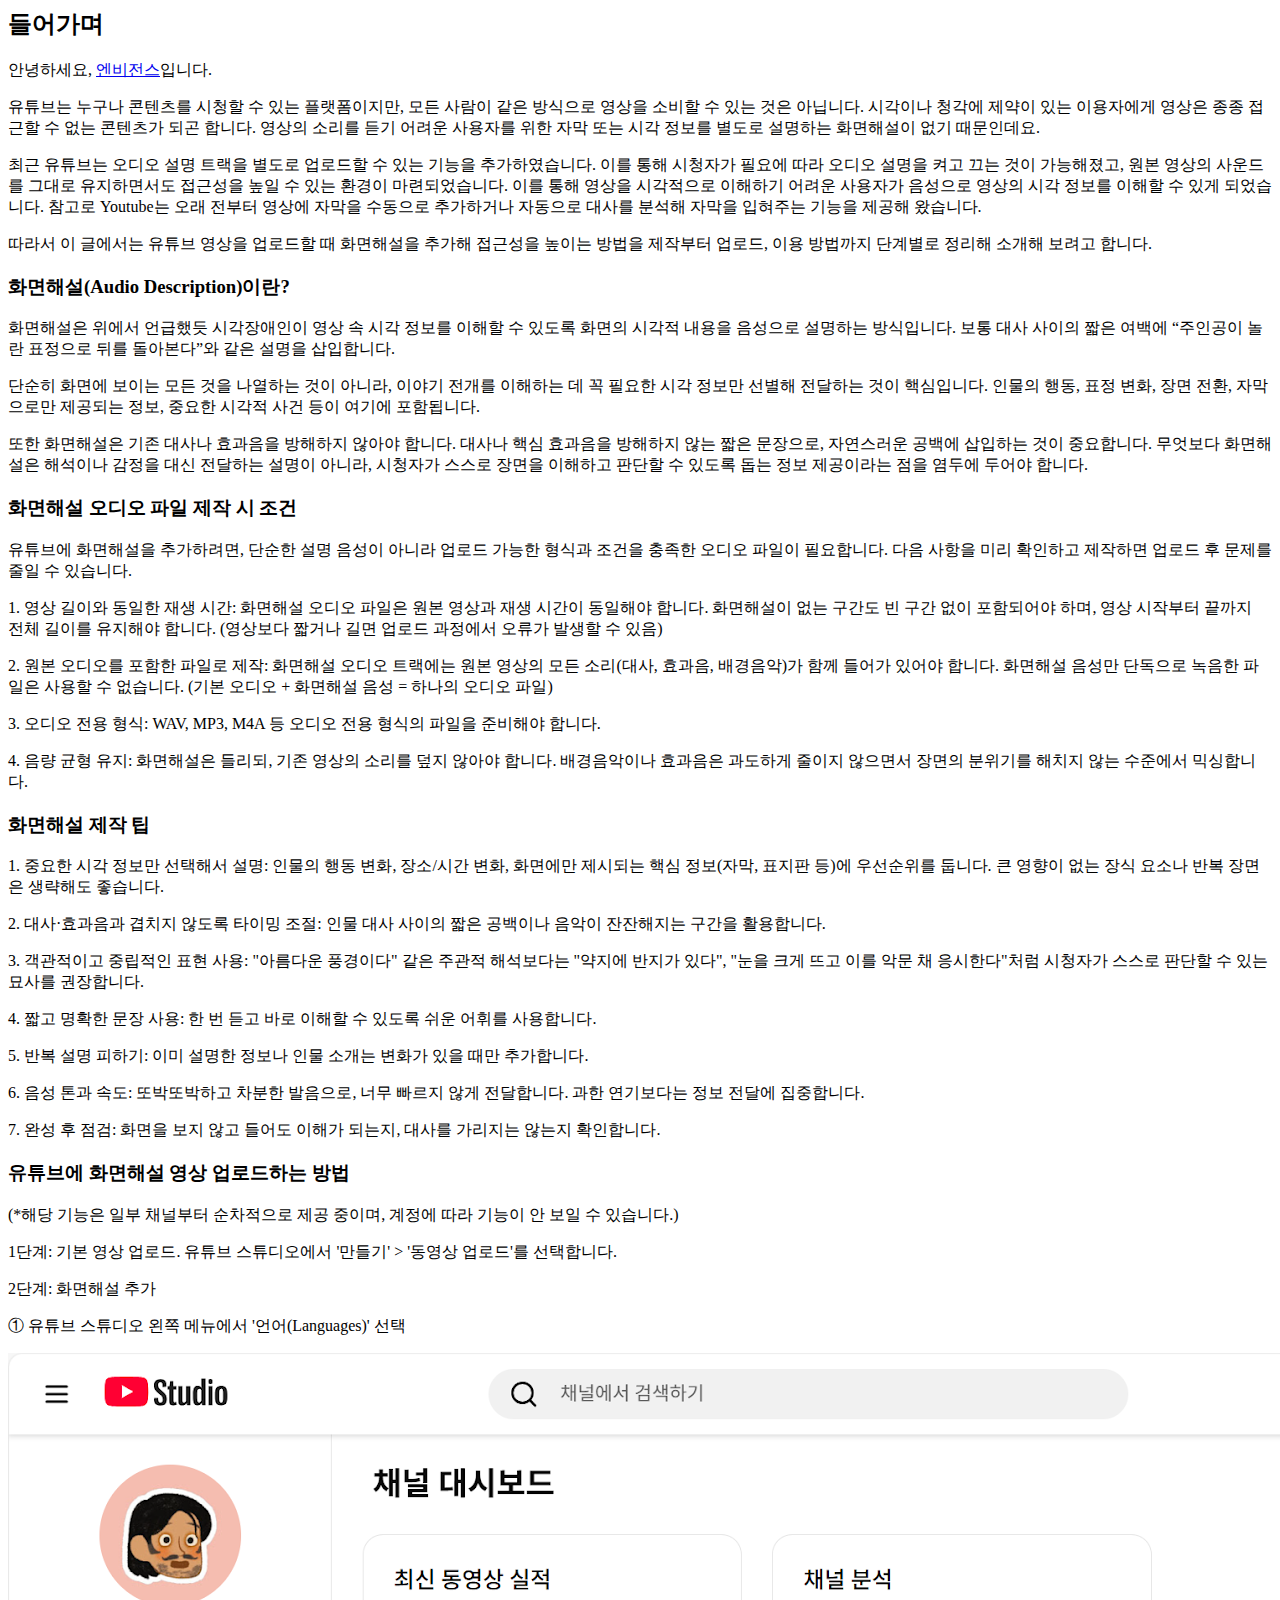
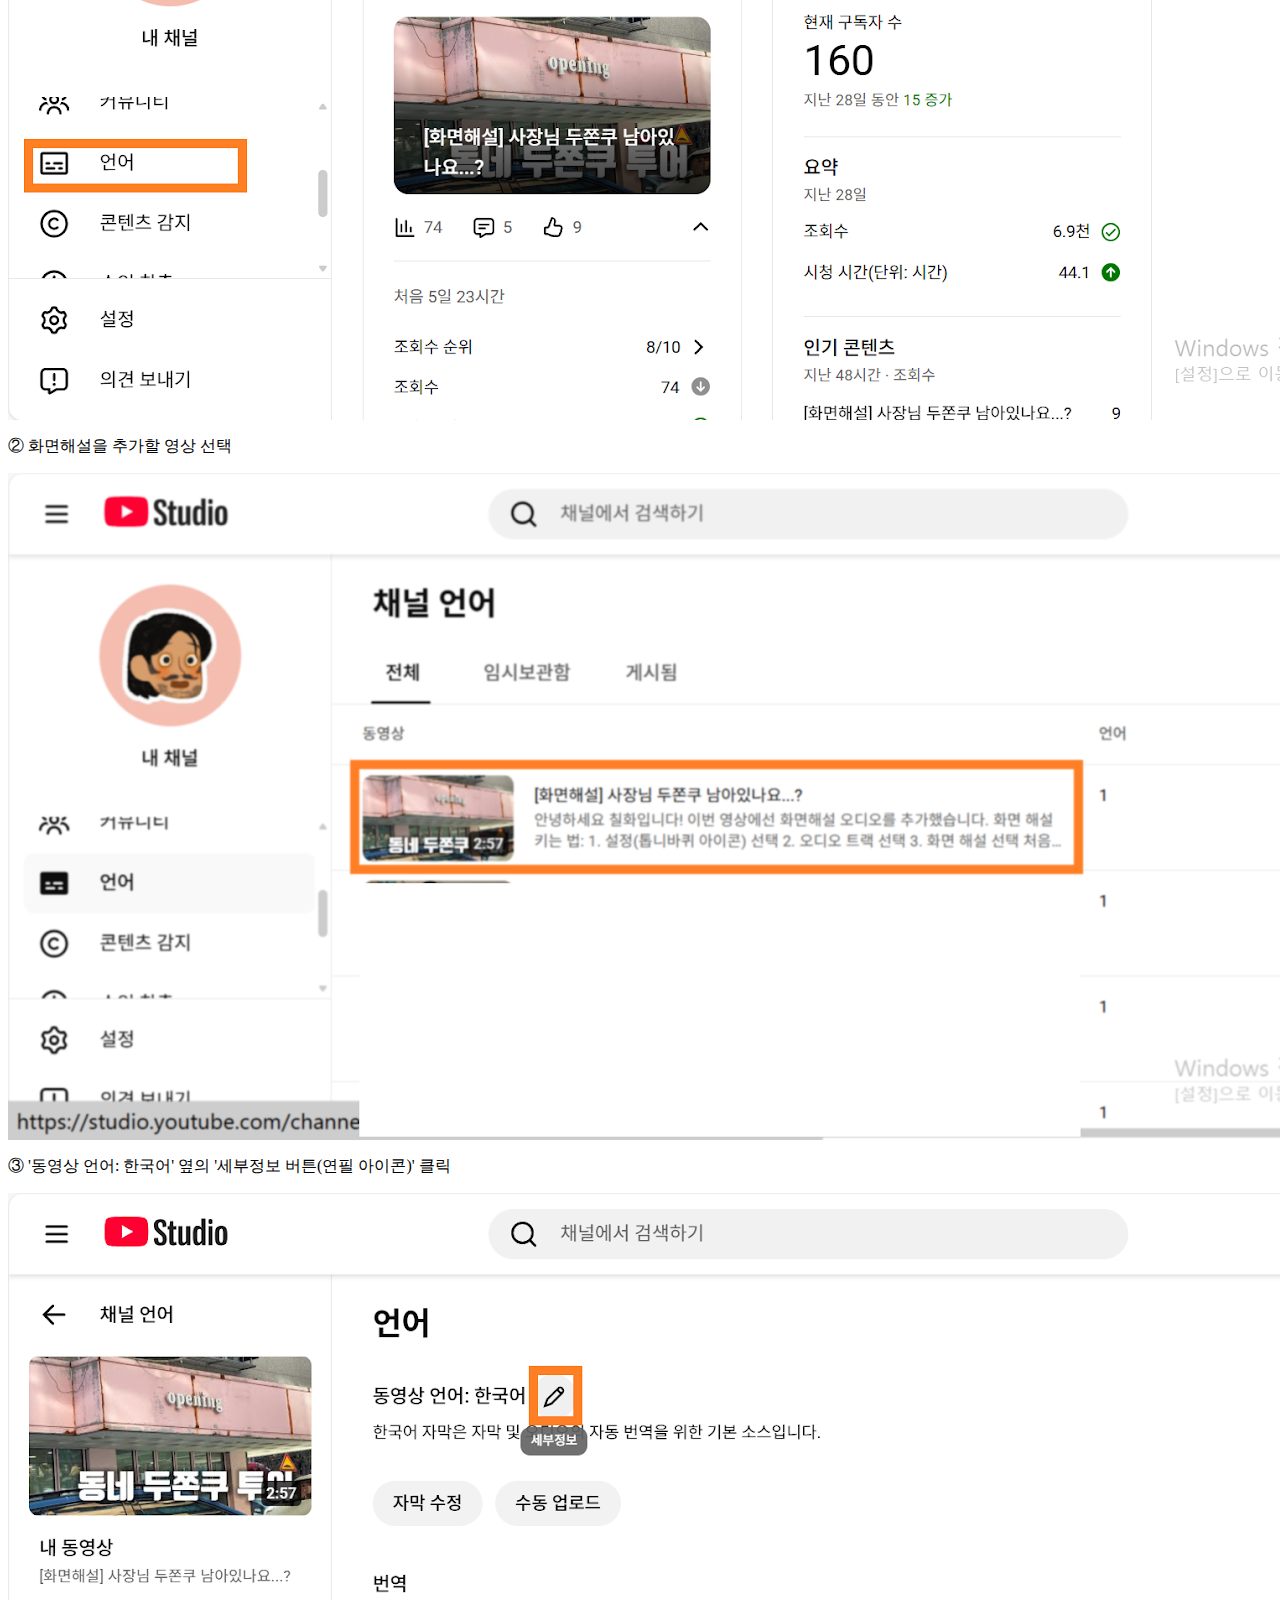
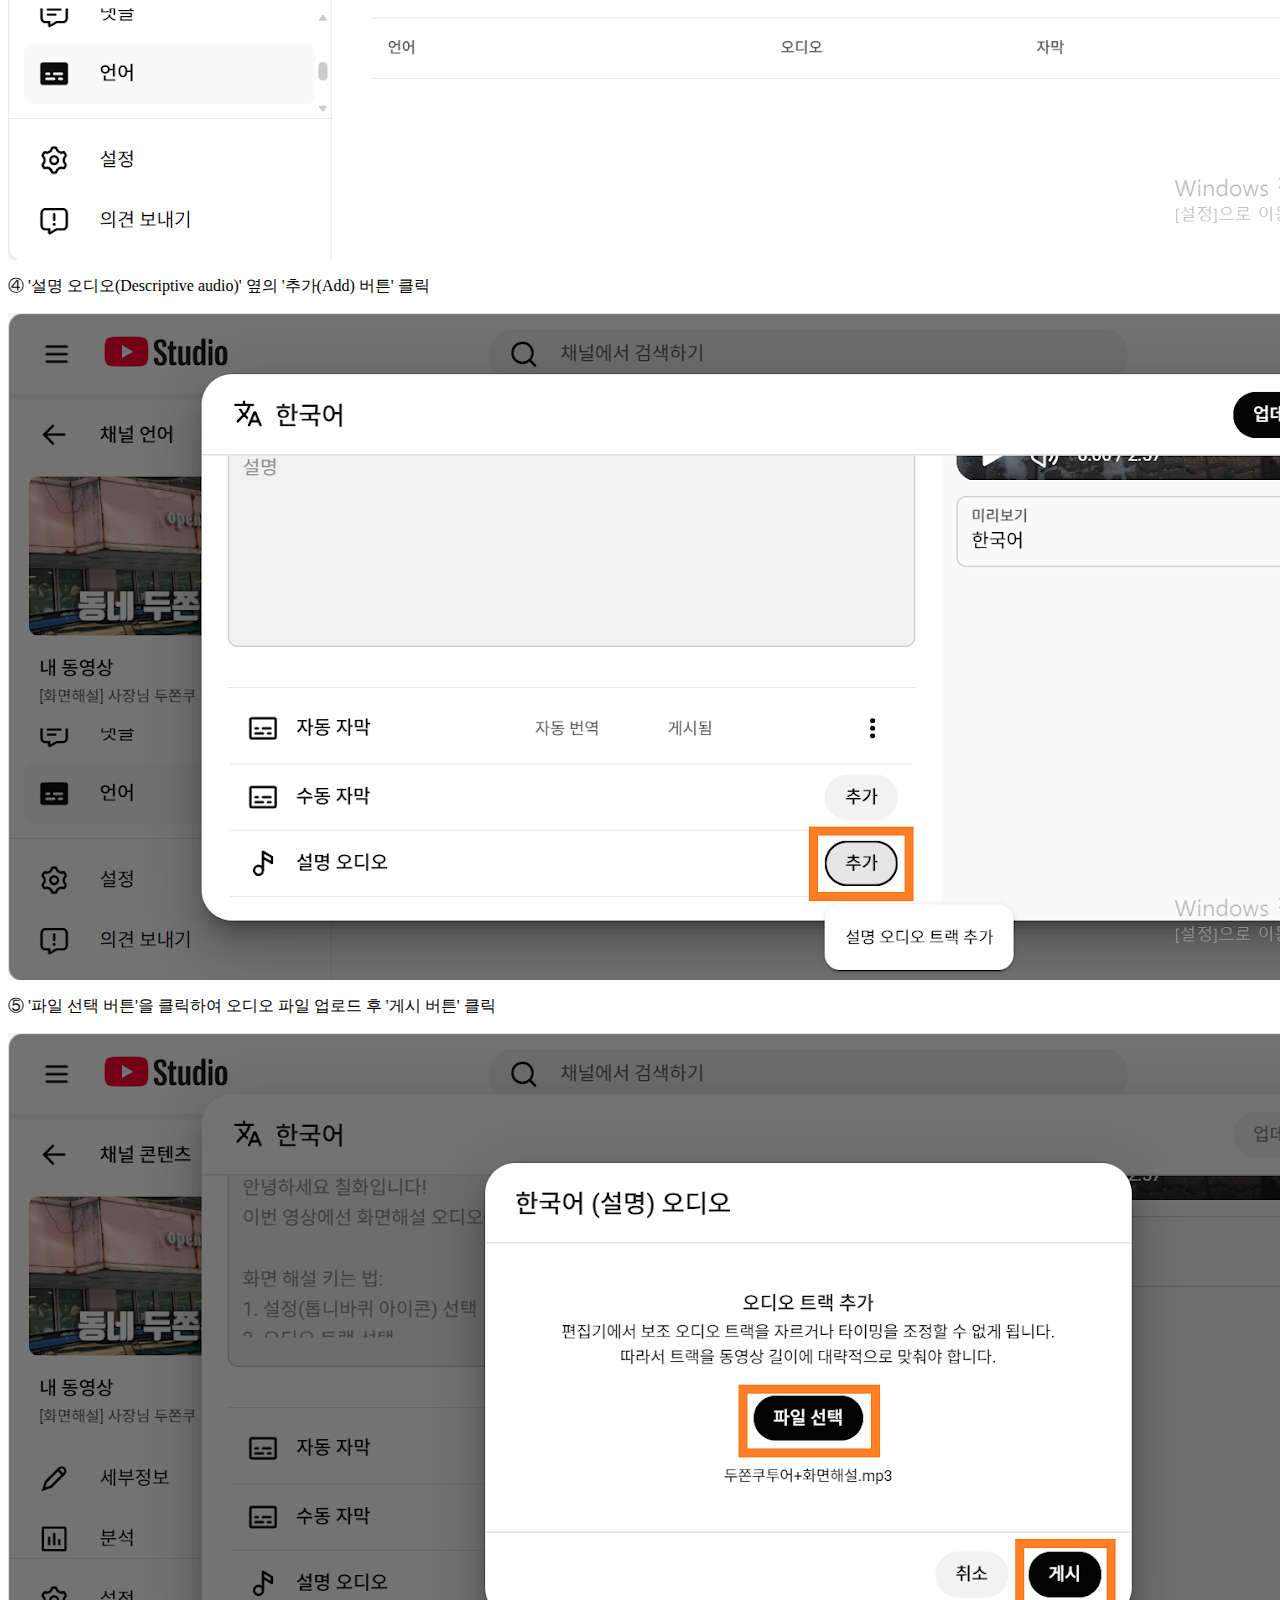
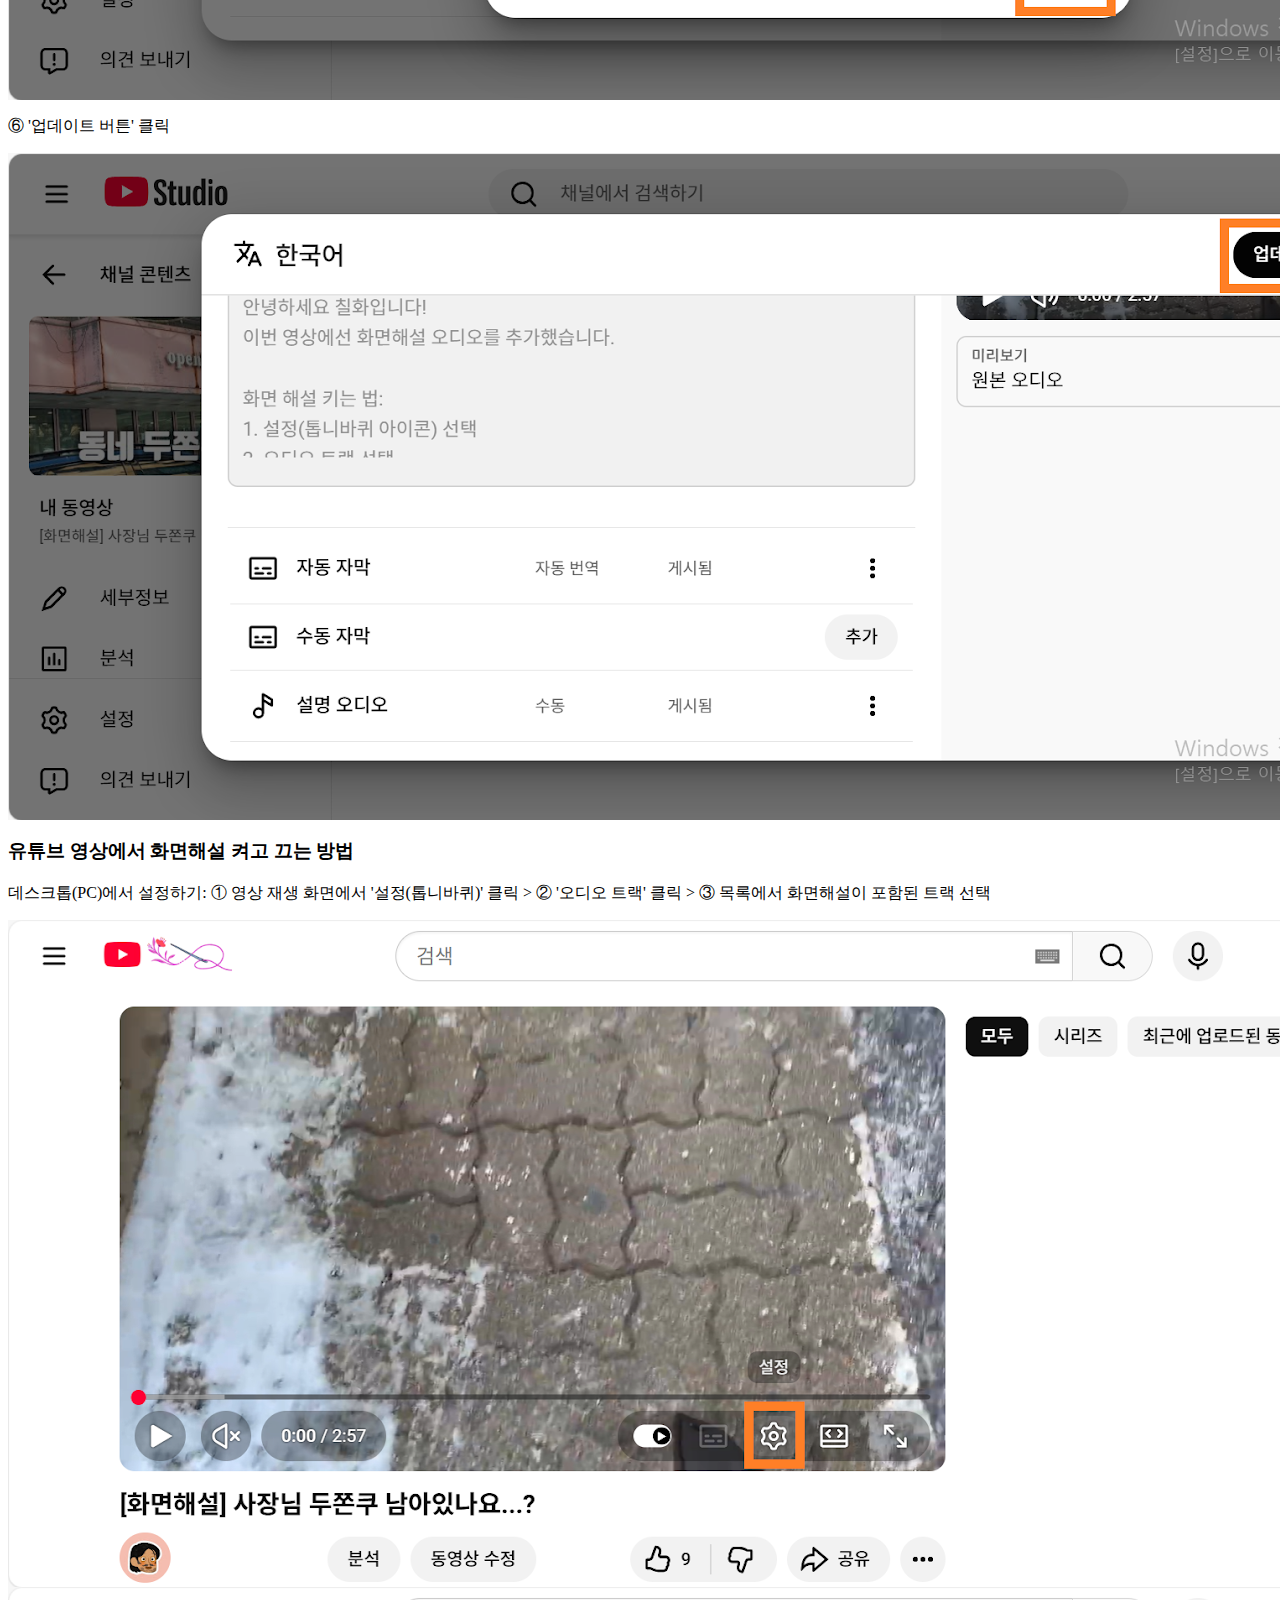
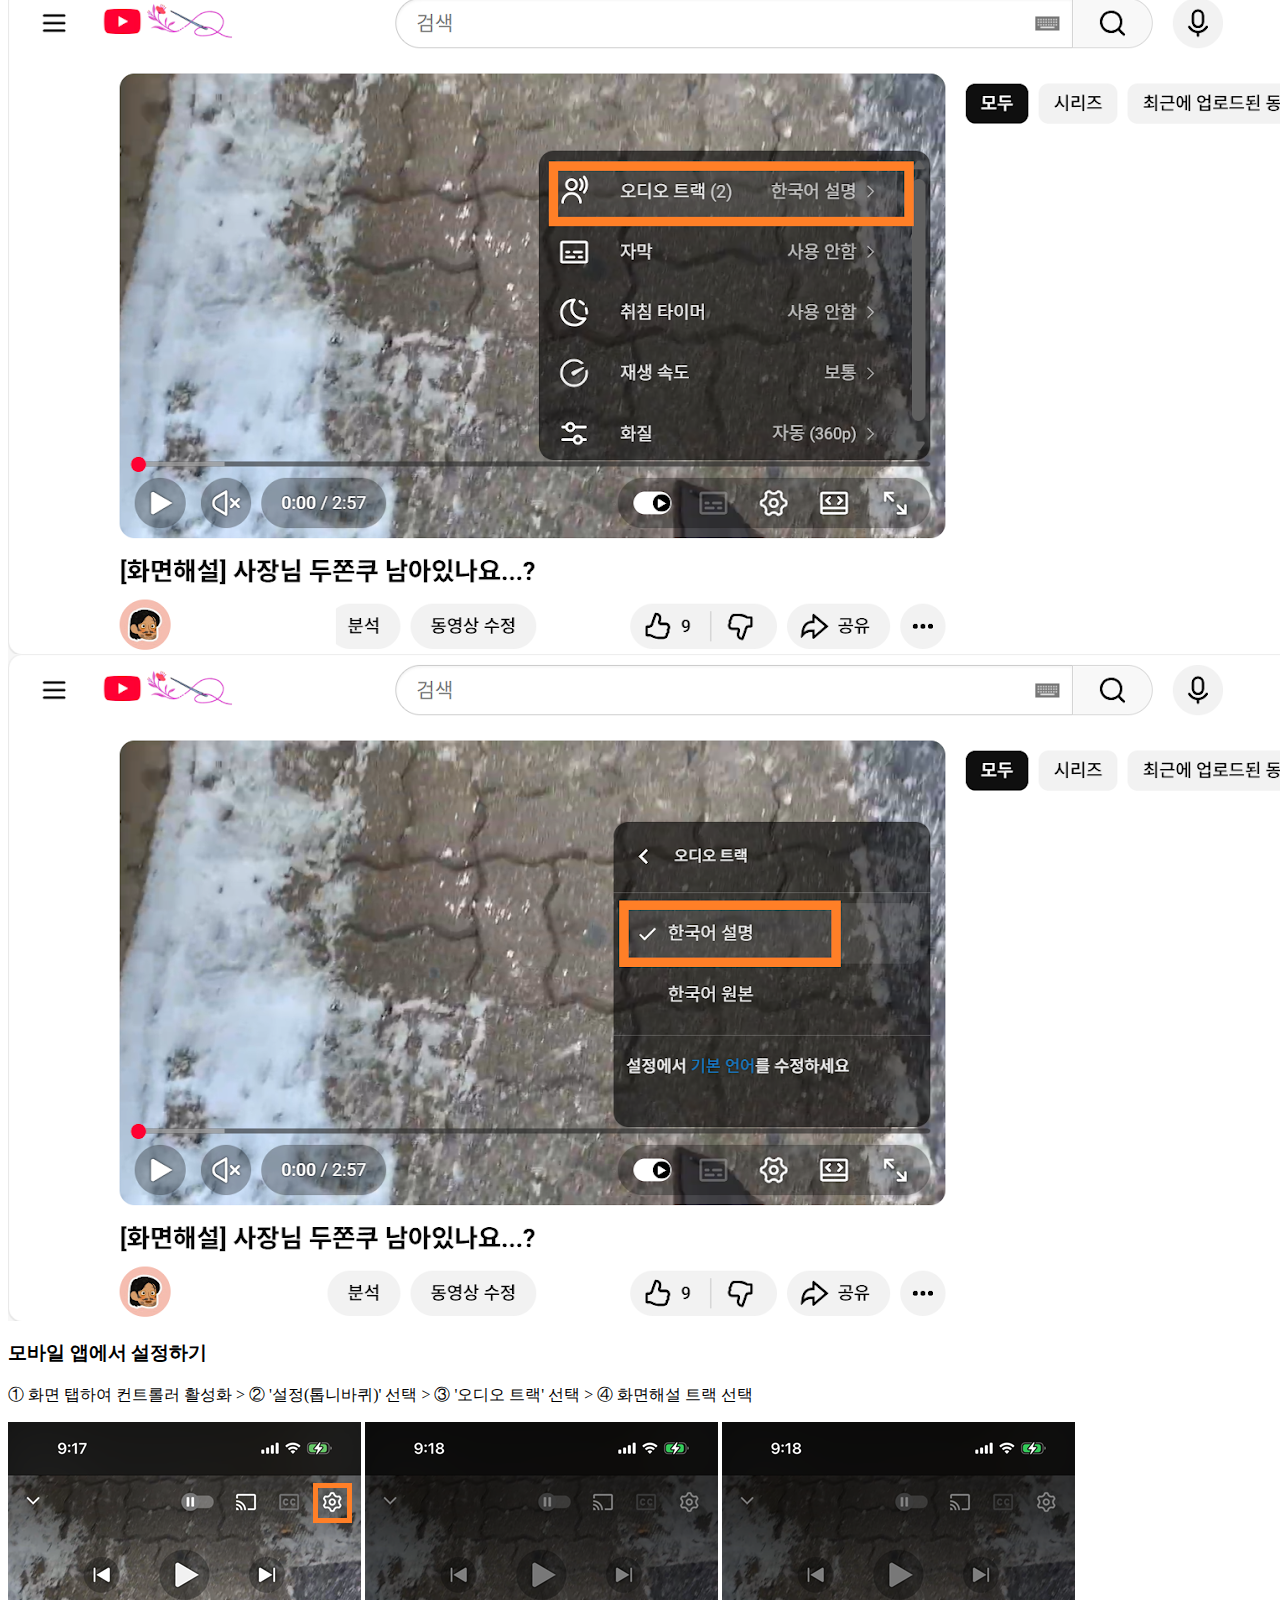
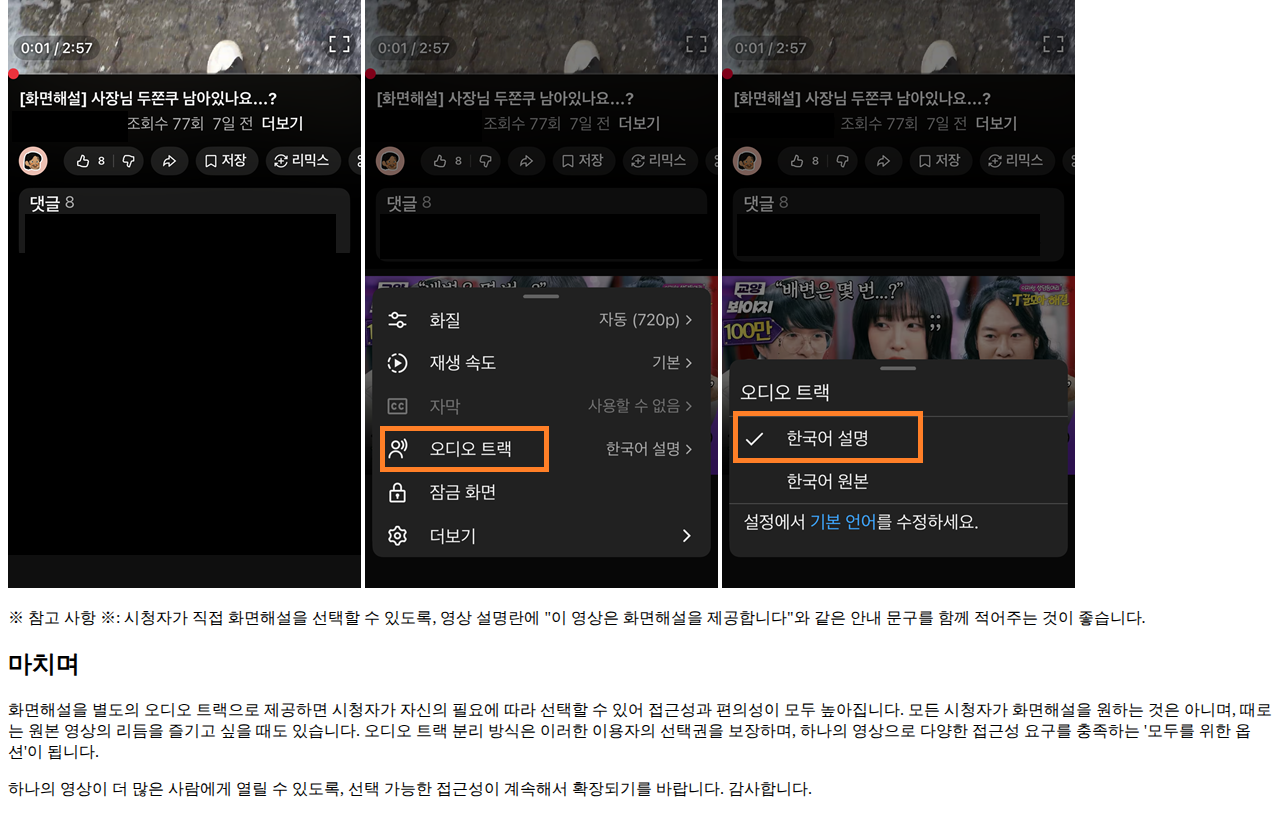
<file: youtube-guide/index.html>
<html lang="ko">
<body>

    <h2>들어가며</h2>
    <p>안녕하세요, <a href="https://www.dialogueinthedark.co.kr/index.nhn" target=""_blank">엔비전스</a>입니다.</p>
    <p>유튜브는 누구나 콘텐츠를 시청할 수 있는 플랫폼이지만, 모든 사람이 같은 방식으로 영상을 소비할 수 있는 것은 아닙니다. 시각이나 청각에 제약이 있는 이용자에게 영상은 종종 접근할 수 없는 콘텐츠가 되곤 합니다. 영상의 소리를 듣기 어려운 사용자를 위한 자막 또는 시각 정보를 별도로 설명하는 화면해설이 없기 때문인데요.</p>
    <p>최근 유튜브는 오디오 설명 트랙을 별도로 업로드할 수 있는 기능을 추가하였습니다. 이를 통해 시청자가 필요에 따라 오디오 설명을 켜고 끄는 것이 가능해졌고, 원본 영상의 사운드를 그대로 유지하면서도 접근성을 높일 수 있는 환경이 마련되었습니다. 이를 통해 영상을 시각적으로 이해하기 어려운 사용자가 음성으로 영상의 시각 정보를 이해할 수 있게 되었습니다. 참고로 Youtube는 오래 전부터 영상에 자막을 수동으로 추가하거나 자동으로 대사를 분석해 자막을 입혀주는 기능을 제공해 왔습니다.</p>
    <p>따라서 이 글에서는 유튜브 영상을 업로드할 때 화면해설을 추가해 접근성을 높이는 방법을 제작부터 업로드, 이용 방법까지 단계별로 정리해 소개해 보려고 합니다.</p>

    <h3>화면해설(Audio Description)이란?</h3>
    <p>화면해설은 위에서 언급했듯 시각장애인이 영상 속 시각 정보를 이해할 수 있도록 화면의 시각적 내용을 음성으로 설명하는 방식입니다. 보통 대사 사이의 짧은 여백에 “주인공이 놀란 표정으로 뒤를 돌아본다”와 같은 설명을 삽입합니다.</p>
    <p>단순히 화면에 보이는 모든 것을 나열하는 것이 아니라, 이야기 전개를 이해하는 데 꼭 필요한 시각 정보만 선별해 전달하는 것이 핵심입니다. 인물의 행동, 표정 변화, 장면 전환, 자막으로만 제공되는 정보, 중요한 시각적 사건 등이 여기에 포함됩니다.</p>
    <p>또한 화면해설은 기존 대사나 효과음을 방해하지 않아야 합니다. 대사나 핵심 효과음을 방해하지 않는 짧은 문장으로, 자연스러운 공백에 삽입하는 것이 중요합니다. 무엇보다 화면해설은 해석이나 감정을 대신 전달하는 설명이 아니라, 시청자가 스스로 장면을 이해하고 판단할 수 있도록 돕는 정보 제공이라는 점을 염두에 두어야 합니다.</p>

    <h3>화면해설 오디오 파일 제작 시 조건</h3>
    <p>유튜브에 화면해설을 추가하려면, 단순한 설명 음성이 아니라 업로드 가능한 형식과 조건을 충족한 오디오 파일이 필요합니다. 다음 사항을 미리 확인하고 제작하면 업로드 후 문제를 줄일 수 있습니다.</p>
    <p>1. 영상 길이와 동일한 재생 시간: 화면해설 오디오 파일은 원본 영상과 재생 시간이 동일해야 합니다. 화면해설이 없는 구간도 빈 구간 없이 포함되어야 하며, 영상 시작부터 끝까지 전체 길이를 유지해야 합니다. (영상보다 짧거나 길면 업로드 과정에서 오류가 발생할 수 있음)</p>
    <p>2. 원본 오디오를 포함한 파일로 제작: 화면해설 오디오 트랙에는 원본 영상의 모든 소리(대사, 효과음, 배경음악)가 함께 들어가 있어야 합니다. 화면해설 음성만 단독으로 녹음한 파일은 사용할 수 없습니다. (기본 오디오 + 화면해설 음성 = 하나의 오디오 파일)</p>
    <p>3. 오디오 전용 형식: WAV, MP3, M4A 등 오디오 전용 형식의 파일을 준비해야 합니다.</p>
    <p>4. 음량 균형 유지: 화면해설은 들리되, 기존 영상의 소리를 덮지 않아야 합니다. 배경음악이나 효과음은 과도하게 줄이지 않으면서 장면의 분위기를 해치지 않는 수준에서 믹싱합니다.</p>

    <h3>화면해설 제작 팁</h3>
    <p>1. 중요한 시각 정보만 선택해서 설명: 인물의 행동 변화, 장소/시간 변화, 화면에만 제시되는 핵심 정보(자막, 표지판 등)에 우선순위를 둡니다. 큰 영향이 없는 장식 요소나 반복 장면은 생략해도 좋습니다.</p>
    <p>2. 대사·효과음과 겹치지 않도록 타이밍 조절: 인물 대사 사이의 짧은 공백이나 음악이 잔잔해지는 구간을 활용합니다.</p>
    <p>3. 객관적이고 중립적인 표현 사용: "아름다운 풍경이다" 같은 주관적 해석보다는 "약지에 반지가 있다", "눈을 크게 뜨고 이를 악문 채 응시한다"처럼 시청자가 스스로 판단할 수 있는 묘사를 권장합니다.</p>
    <p>4. 짧고 명확한 문장 사용: 한 번 듣고 바로 이해할 수 있도록 쉬운 어휘를 사용합니다.</p>
    <p>5. 반복 설명 피하기: 이미 설명한 정보나 인물 소개는 변화가 있을 때만 추가합니다.</p>
    <p>6. 음성 톤과 속도: 또박또박하고 차분한 발음으로, 너무 빠르지 않게 전달합니다. 과한 연기보다는 정보 전달에 집중합니다.</p>
    <p>7. 완성 후 점검: 화면을 보지 않고 들어도 이해가 되는지, 대사를 가리지는 않는지 확인합니다.</p>

    <h3>유튜브에 화면해설 영상 업로드하는 방법</h3>
    <p>(*해당 기능은 일부 채널부터 순차적으로 제공 중이며, 계정에 따라 기능이 안 보일 수 있습니다.)</p>
    <p>1단계: 기본 영상 업로드. 유튜브 스튜디오에서 '만들기' > '동영상 업로드'를 선택합니다.</p>
    <p>2단계: 화면해설 추가</p>
    <p>① 유튜브 스튜디오 왼쪽 메뉴에서 '언어(Languages)' 선택</p>
    <img alt="유튜브 스튜디오 화면. 프로필 아래 메뉴바에서 언어 항목에 하이라이트 표시됨." src="https://nvisions-a11y.github.io/youtube-guide/images/image11.png">
    <p>② 화면해설을 추가할 영상 선택</p>
    <img alt="언어 메뉴가 선택된 화면. 업로드 된 영상에 하이라이트 됨." src="https://nvisions-a11y.github.io/youtube-guide/images/image9.png">
    <p>③ '동영상 언어: 한국어' 옆의 '세부정보 버튼(연필 아이콘)' 클릭</p>
    <img alt="선택한 영상의 언어 설정 화면. '동영상 언어: 한국어' 텍스트 옆 세부정보 버튼에 하이라이트 됨." src="https://nvisions-a11y.github.io/youtube-guide/images/image6.png">
    <p>④ '설명 오디오(Descriptive audio)' 옆의 '추가(Add) 버튼' 클릭</p>
    <img alt="언어 또는 자막을 추가할 수 있는 팝업이 떠있는 화면. 설명 오디오 텍스트 옆의 추가 버튼에 하이라이트 표시됨." src="https://nvisions-a11y.github.io/youtube-guide/images/image8.png">
    <p>⑤ '파일 선택 버튼'을 클릭하여 오디오 파일 업로드 후 '게시 버튼' 클릭</p>
    <img alt="한국어 (설명) 오디오 추가 팝업이 떠있는 화면. 파일 선택 버튼에 하이라이트 표시됨." src="https://nvisions-a11y.github.io/youtube-guide/images/image10.png">
    <p>⑥ '업데이트 버튼' 클릭</p>
    <img alt="자막 또는 오디오를 추가할 수 있는 팝업이 떠있는 상태. 설명 오디오에 수동, 게시됨으로 상태가 변함. 팝업의 상단 오른쪽 끝의 업데이트 버튼에 하이라이트 표시됨." src="https://nvisions-a11y.github.io/youtube-guide/images/image4.png">

    <h3>유튜브 영상에서 화면해설 켜고 끄는 방법</h3>
    <p>데스크톱(PC)에서 설정하기: ① 영상 재생 화면에서 '설정(톱니바퀴)' 클릭 > ② '오디오 트랙' 클릭 > ③ 목록에서 화면해설이 포함된 트랙 선택</p>
    <img alt="업로드한 영상을 재생하고 있는 유튜브 웹 화면. 동영상 컨트롤 패널의 설정 버튼에 하이라이트 표시됨." src="https://nvisions-a11y.github.io/youtube-guide/images/image1.png">
    <img alt="설정 버튼을 누르면 나오는 창에서 오디오 트랙(2) 한국어 설명에 하이라이트 표시됨." src="https://nvisions-a11y.github.io/youtube-guide/images/image7.png">
    <img alt="오디오 트랙의 목록 2개 한국어 설명, 한국어 원본 중 한국어 설명에 하이라이트 표시됨." src="https://nvisions-a11y.github.io/youtube-guide/images/image2.png">

    <h3>모바일 앱에서 설정하기</h3>
    <p>① 화면 탭하여 컨트롤러 활성화 > ② '설정(톱니바퀴)' 선택 > ③ '오디오 트랙' 선택 > ④ 화면해설 트랙 선택</p>
    <img alt="유튜브 영상이 떠있는 모바일 화면. 동영상 컨트롤 패널에서 설정 버튼에 하이라이트 표시됨." src="https://nvisions-a11y.github.io/youtube-guide/images/image12.png">
    <img alt="설정 버튼을 누르면 나오는 목록 항목 중 오디오트랙에 하이라이트 표시됨." src="https://nvisions-a11y.github.io/youtube-guide/images/image5.png">
    <img alt="오디오 트랙의 2개 목록, 한국어 설명, 한국어 원본 중 한국어 설명에 하이라이트 표시됨." src="https://nvisions-a11y.github.io/youtube-guide/images/image3.png">

    <p>※ 참고 사항 ※: 시청자가 직접 화면해설을 선택할 수 있도록, 영상 설명란에 "이 영상은 화면해설을 제공합니다"와 같은 안내 문구를 함께 적어주는 것이 좋습니다.</p>

    <h2>마치며</h2>
    <p>화면해설을 별도의 오디오 트랙으로 제공하면 시청자가 자신의 필요에 따라 선택할 수 있어 접근성과 편의성이 모두 높아집니다. 모든 시청자가 화면해설을 원하는 것은 아니며, 때로는 원본 영상의 리듬을 즐기고 싶을 때도 있습니다. 오디오 트랙 분리 방식은 이러한 이용자의 선택권을 보장하며, 하나의 영상으로 다양한 접근성 요구를 충족하는 '모두를 위한 옵션'이 됩니다.</p>
    <p>하나의 영상이 더 많은 사람에게 열릴 수 있도록, 선택 가능한 접근성이 계속해서 확장되기를 바랍니다. 감사합니다.</p>

</body>
</html>
</file>
